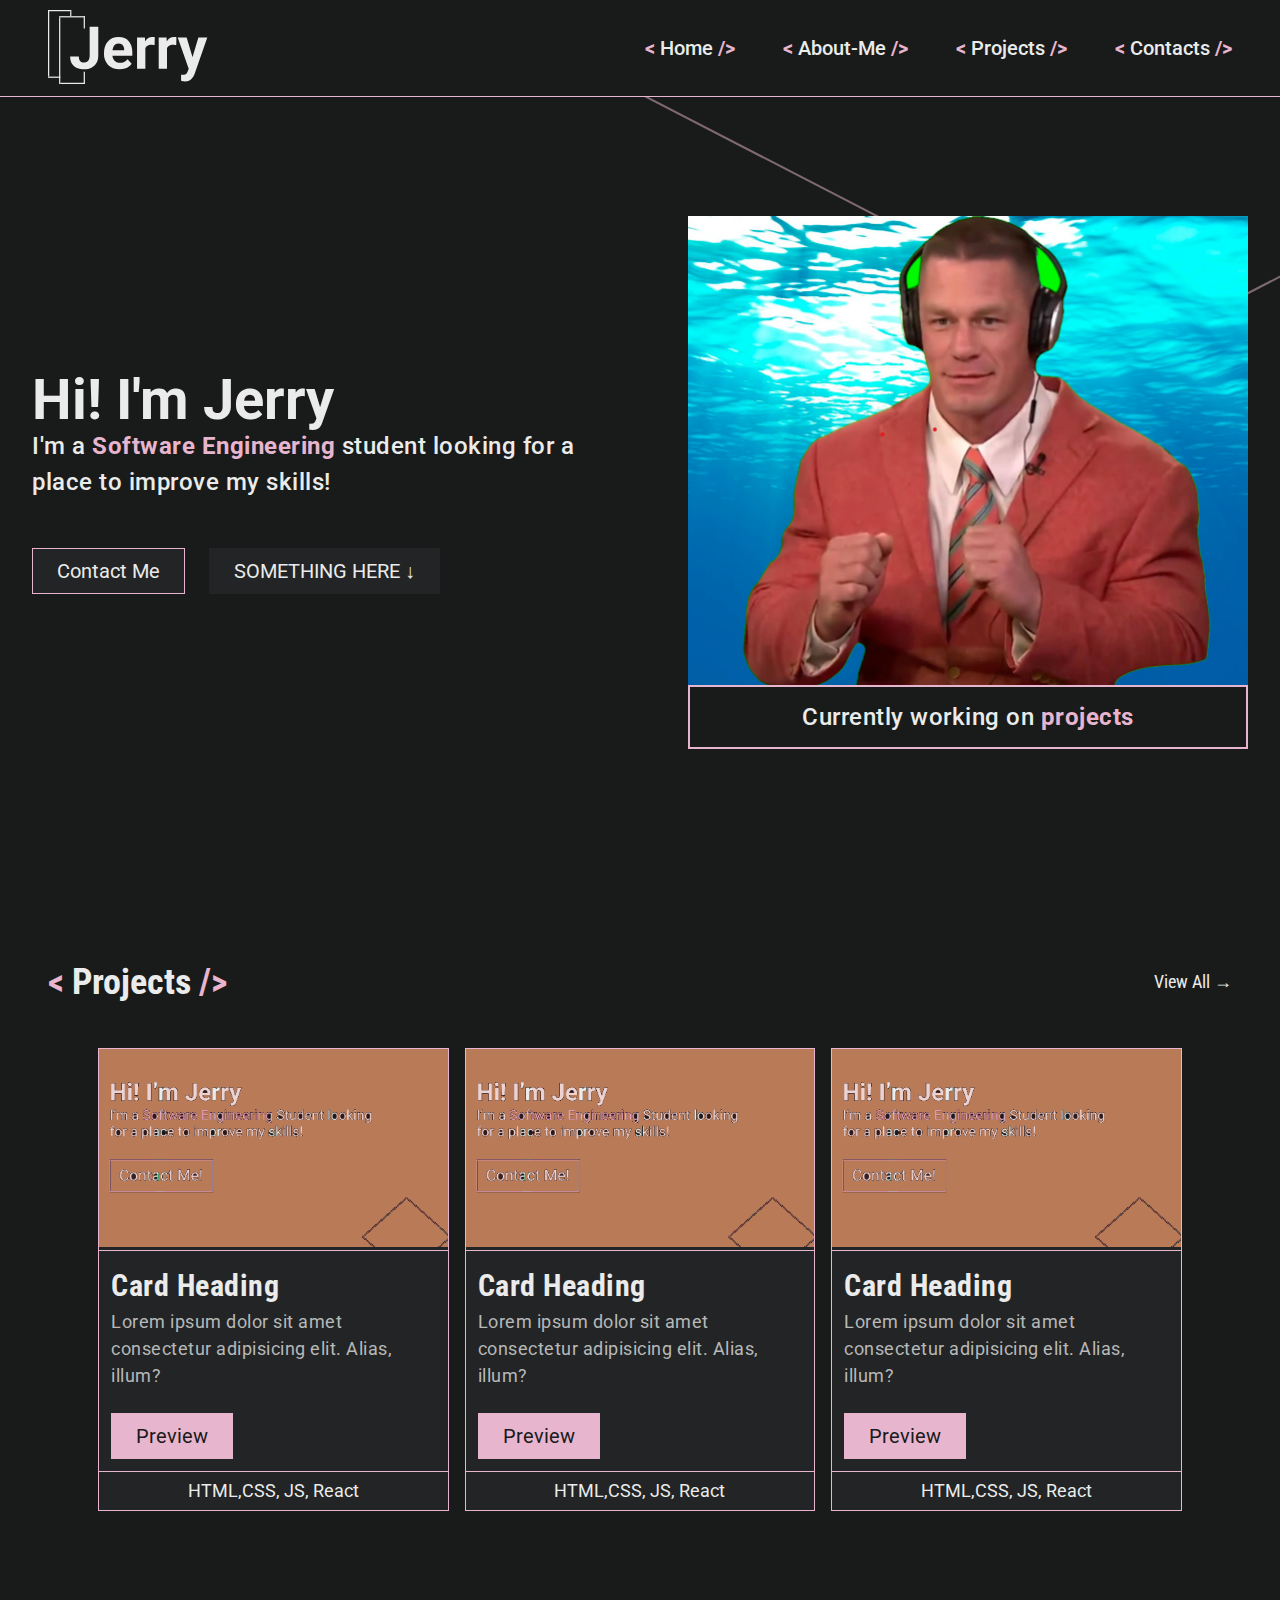
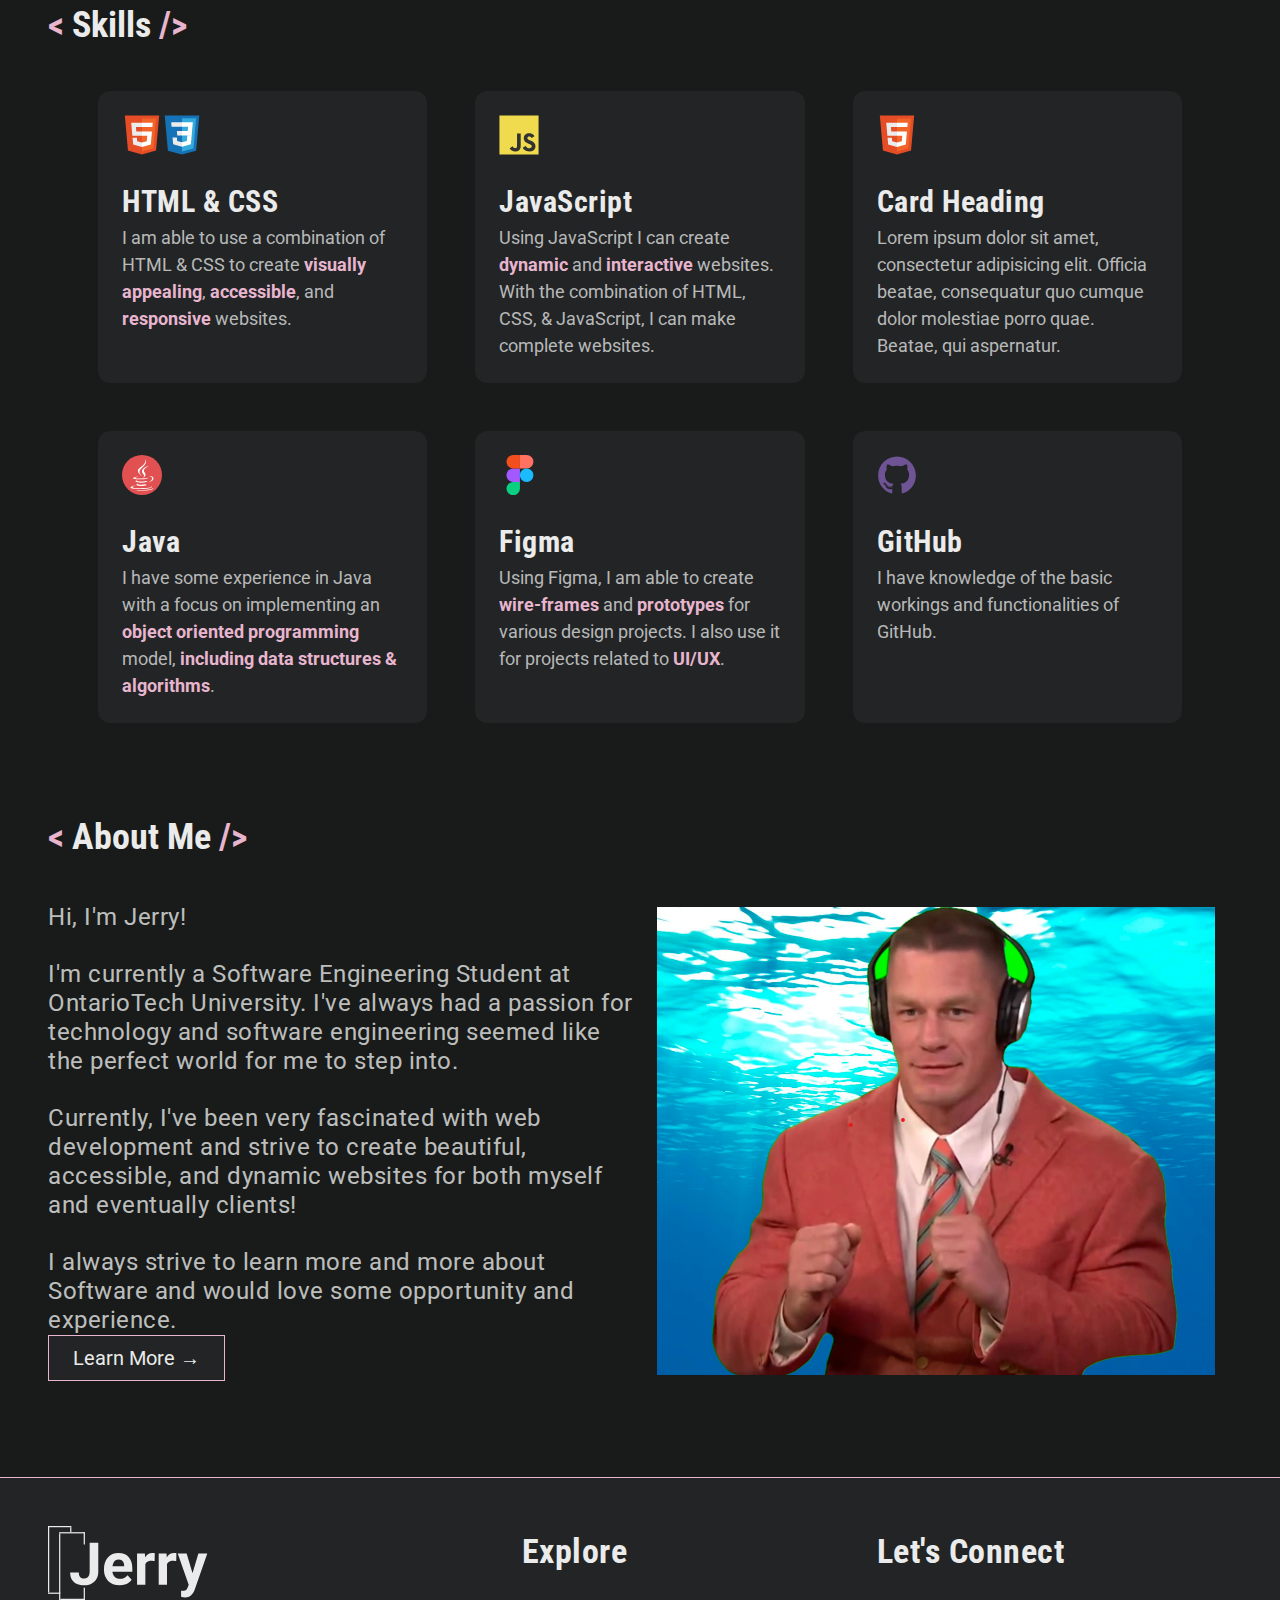
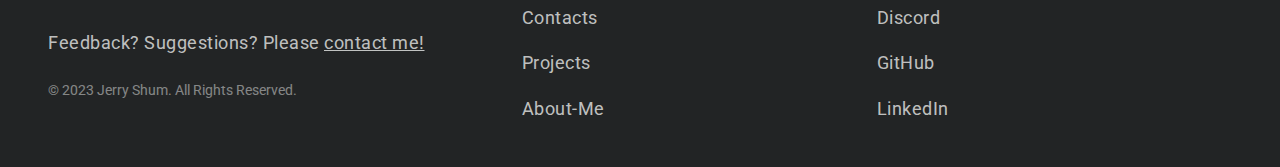
<file: html/index.html>
<!DOCTYPE html>
<html lang="en">
  <head>
    <meta charset="UTF-8" />
    <meta name="viewport" content="width=device-width, initial-scale=1.0" />
    <title>Jerry Shum</title>

    <!-- Fonts -->
    <link rel="preconnect" href="https://fonts.googleapis.com" />
    <link rel="preconnect" href="https://fonts.gstatic.com" crossorigin />
    <link
      href="https://fonts.googleapis.com/css2?family=Roboto+Condensed:wght@400;700&family=Roboto:wght@400;500;700&display=swap"
      rel="stylesheet"
    />

    <!-- CSS -->
    <link rel="stylesheet" href="../css/general.css" />
    <link rel="stylesheet" href="../css/styles.css" />
  </head>

  <!-- ------------------------------------------------------------------------------------------------------------------- -->

  <body>
    <header class="header">
      <!--! Logo -->
      <a href="#">
        <img src="../img/Logo.svg" alt="Jerry Logo" class="logo" />
      </a>

      <!--! Navigation Bar-->
      <nav class="nav-bar">
        <ul class="nav-list">
          <li>
            <a href="index.html" class="nav-items">
              <span class="accent-bold"> &lt; </span>
              Home
              <span class="accent-bold">/&gt;</span>
            </a>
          </li>
          <li>
            <a href="#" class="nav-items">
              <span class="accent-bold"> &lt; </span>
              About-Me
              <span class="accent-bold">/&gt;</span>
            </a>
          </li>
          <li>
            <a href="#" class="nav-items">
              <span class="accent-bold"> &lt; </span>
              Projects
              <span class="accent-bold">/&gt;</span>
            </a>
          </li>
          <li>
            <a href="../html/contacts.html" class="nav-items">
              <span class="accent-bold"> &lt; </span>
              Contacts
              <span class="accent-bold">/&gt;</span>
            </a>
          </li>
        </ul>
      </nav>
    </header>

    <!--! Hero Section -->
    <section class="section-hero">
      <div class="hero">
        <div class="hero-left flex-vertical">
          <div class="hero-text">
            <div class="hero-header">Hi! I'm Jerry</div>
            <div class="hero-description">
              I'm a
              <span class="accent-bold">Software Engineering </span> student
              looking for a place to improve my skills!
            </div>
          </div>
          <div class="hero-btn-container">
            <a href="#" class="btn btn--primary">Contact Me</a>
            <a href="#" class="btn btn--secondary">SOMETHING HERE &darr;</a>
          </div>
        </div>

        <div class="hero-right flex-vertical">
          <img
            src="../img/imgplaceholder - Copy.png"
            alt="Placeholder Image"
            class="hero-img"
          />
          <div class="current-work-container">
            <div class="current-work-text">
              Currently working on <span class="accent-bold"> projects </span>
            </div>
          </div>
        </div>
      </div>
    </section>

    <!--! Projects Section -->
    <section class="section-projects">
      <div class="container">
        <div class="flex-space-between">
          <h2 class="heading-secondary">
            <span class="accent-bold">&lt;</span>
            Projects
            <span class="accent-bold">/&gt;</span>
          </h2>

          <a href="#" class="proj-view">View All &rightarrow;</a>
        </div>

        <div class="cards grid grid--3-col">
          <div class="card">
            <div class="card-img-container">
              <img
                src="../img/project-img.png"
                alt="Card Image"
                class="card-img"
              />
            </div>

            <div class="card-text">
              <div class="card-heading">Card Heading</div>
              <div class="card-description">
                Lorem ipsum dolor sit amet consectetur adipisicing elit. Alias,
                illum?
              </div>
              <a href="#" class="btn btn-card">Preview</a>
            </div>

            <div class="card-footer">HTML,CSS, JS, React</div>
          </div>

          <div class="card">
            <div class="card-img-container">
              <img
                src="../img/project-img.png"
                alt="Card Image"
                class="card-img"
              />
            </div>

            <div class="card-text">
              <div class="card-heading">Card Heading</div>
              <div class="card-description">
                Lorem ipsum dolor sit amet consectetur adipisicing elit. Alias,
                illum?
              </div>
              <a href="#" class="btn btn-card">Preview</a>
            </div>

            <div class="card-footer">HTML,CSS, JS, React</div>
          </div>

          <div class="card">
            <div class="card-img-container">
              <img
                src="../img/project-img.png"
                alt="Card Image"
                class="card-img"
              />
            </div>

            <div class="card-text">
              <div class="card-heading">Card Heading</div>
              <div class="card-description">
                Lorem ipsum dolor sit amet consectetur adipisicing elit. Alias,
                illum?
              </div>
              <a href="#" class="btn btn-card">Preview</a>
            </div>

            <div class="card-footer">HTML,CSS, JS, React</div>
          </div>
        </div>
      </div>
    </section>

    <!--! Skills Section -->
    <section class="section-skills">
      <div class="container">
        <h2 class="heading-secondary">
          <span class="accent-bold">&lt;</span>
          Skills
          <span class="accent-bold">/&gt;</span>
        </h2>

        <div class="skill-cards grid grid--3-col grid--2-row">
          <div class="skill-card">
            <div class="skill-card-icon-container">
              <img
                src="../img/skill-icons/html5-original.svg"
                alt="Html Icon"
                class="skill-card-icon"
              />
              <img
                src="../img/skill-icons/css3-original.svg"
                alt="Css Icon"
                class="skill-card-icon"
              />
            </div>
            <div class="skill-card-text">
              <div class="skill-card-heading">HTML & CSS</div>
              <div class="skill-card-description">
                I am able to use a combination of HTML & CSS to create
                <span class="accent-bold">visually appealing</span>,
                <span class="accent-bold">accessible</span>, and
                <span class="accent-bold">responsive</span> websites.
              </div>
            </div>
          </div>
          <div class="skill-card">
            <div class="skill-card-icon-container">
              <img
                src="../img/skill-icons/javascript-original.svg"
                alt="Html Icon"
                class="skill-card-icon"
              />
            </div>
            <div class="skill-card-text">
              <div class="skill-card-heading">JavaScript</div>
              <div class="skill-card-description">
                Using JavaScript I can create
                <span class="accent-bold">dynamic</span>
                and
                <span class="accent-bold">interactive</span>
                websites. With the combination of HTML, CSS, & JavaScript, I can
                make complete websites.
              </div>
            </div>
          </div>
          <div class="skill-card">
            <div class="skill-card-icon-container">
              <img
                src="../img/skill-icons/html5-original.svg"
                alt="Html Icon"
                class="skill-card-icon"
              />
            </div>
            <div class="skill-card-text">
              <div class="skill-card-heading">Card Heading</div>
              <div class="skill-card-description">
                Lorem ipsum dolor sit amet, consectetur adipisicing elit.
                Officia beatae, consequatur quo cumque dolor molestiae porro
                quae. Beatae, qui aspernatur.
              </div>
            </div>
          </div>
          <div class="skill-card">
            <div class="skill-card-icon-container">
              <img
                src="../img/skill-icons/Java-icon.svg"
                alt="Html Icon"
                class="skill-card-icon"
              />
            </div>
            <div class="skill-card-text">
              <div class="skill-card-heading">Java</div>
              <div class="skill-card-description">
                I have some experience in Java with a focus on implementing an
                <span class="accent-bold">object oriented programming</span>
                model,
                <span class="accent-bold"
                  >including data structures & algorithms</span
                >.
              </div>
            </div>
          </div>
          <div class="skill-card">
            <div class="skill-card-icon-container">
              <img
                src="../img/skill-icons/figma-original.svg"
                alt="Html Icon"
                class="skill-card-icon"
              />
            </div>
            <div class="skill-card-text">
              <div class="skill-card-heading">Figma</div>
              <div class="skill-card-description">
                Using Figma, I am able to create
                <span class="accent-bold">wire-frames</span> and
                <span class="accent-bold">prototypes</span> for various design
                projects. I also use it for projects related to
                <span class="accent-bold">UI/UX</span>.
              </div>
            </div>
          </div>
          <div class="skill-card">
            <div class="skill-card-icon-container">
              <img
                src="../img/skill-icons/github-original 1.svg"
                alt="Html Icon"
                class="skill-card-icon"
              />
            </div>
            <div class="skill-card-text">
              <div class="skill-card-heading">GitHub</div>
              <div class="skill-card-description">
                I have knowledge of the basic workings and functionalities of
                GitHub.
              </div>
            </div>
          </div>
        </div>
      </div>
    </section>

    <!--! About Me Section -->
    <section class="section-about">
      <div class="container">
        <h2 class="heading-secondary">
          <span class="accent-bold">&lt;</span>
          About Me
          <span class="accent-bold">/&gt;</span>
        </h2>

        <div class="about-container grid grid--2-col">
          <div class="about-left">
            <div class="about-description">
              Hi, I'm Jerry!
              <br />
              <br />
              I'm currently a Software Engineering Student at OntarioTech
              University. I've always had a passion for technology and software
              engineering seemed like the perfect world for me to step into.
              <br />
              <br />
              Currently, I've been very fascinated with web development and
              strive to create beautiful, accessible, and dynamic websites for
              both myself and eventually clients! <br /><br />

              I always strive to learn more and more about Software and would
              love some opportunity and experience.
            </div>
            <a href="#" class="btn btn--primary">Learn More &rightarrow;</a>
          </div>

          <div class="about-right">
            <div class="about-img-container">
              <img
                src="../img/imgplaceholder - Copy.png"
                alt="About Image"
                class="about-img"
              />
            </div>
          </div>
        </div>
      </div>
    </section>

    <!--! Footer -->
    <footer class="footer">
      <div class="container">
        <div class="grid grid--footer">
          <div class="footer-feedback footer-flex flex-vertical">
            <div class="footer-img">
              <a href="#">
                <img src="../img/Logo.svg" alt="Jerry Logo" class="logo" />
              </a>
            </div>
            <div class="footer-text">
              Feedback? Suggestions? Please
              <a href="#" class="underline footer-link">contact me!</a>
            </div>
            <div class="copyright">
              &copy; 2023 Jerry Shum. All Rights Reserved.
            </div>
          </div>
          <div class="footer-explore footer-flex flex-vertical">
            <div class="footer-heading">Explore</div>
            <ul class="footer-links">
              <li class="footer-text">
                <a href="contacts.html" class="footer-link">Contacts</a>
              </li>
              <li class="footer-text">
                <a href="#" class="footer-link">Projects</a>
              </li>
              <li class="footer-text">
                <a href="#" class="footer-link">About-Me</a>
              </li>
            </ul>
          </div>

          <div class="footer-explore footer-flex flex-vertical">
            <div class="footer-heading">Let's Connect</div>
            <ul class="footer-links">
              <li class="footer-text">
                <a href="#" class="footer-link">Discord</a>
              </li>
              <li class="footer-text">
                <a href="#" class="footer-link">GitHub</a>
              </li>
              <li class="footer-text">
                <a href="#" class="footer-link">LinkedIn</a>
              </li>
            </ul>
          </div>
        </div>
      </div>
    </footer>
  </body>
</html>
</file>
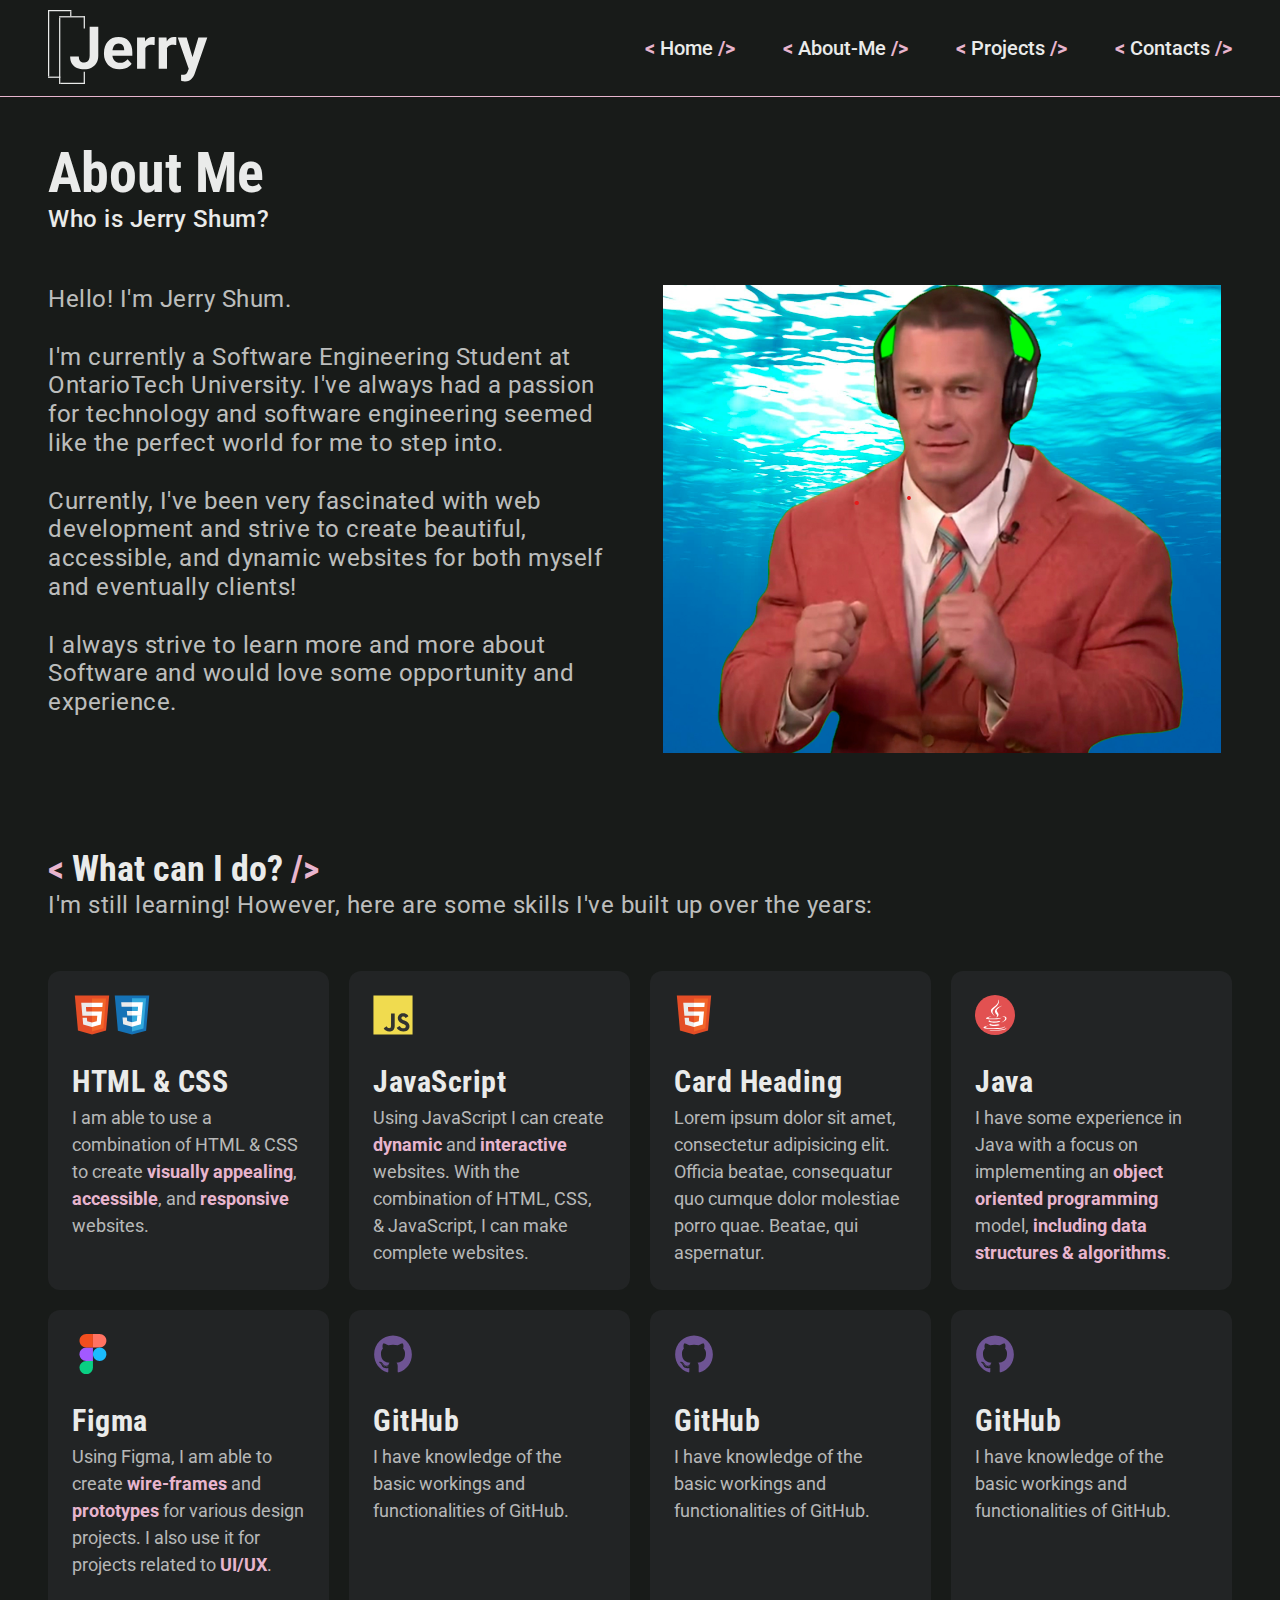
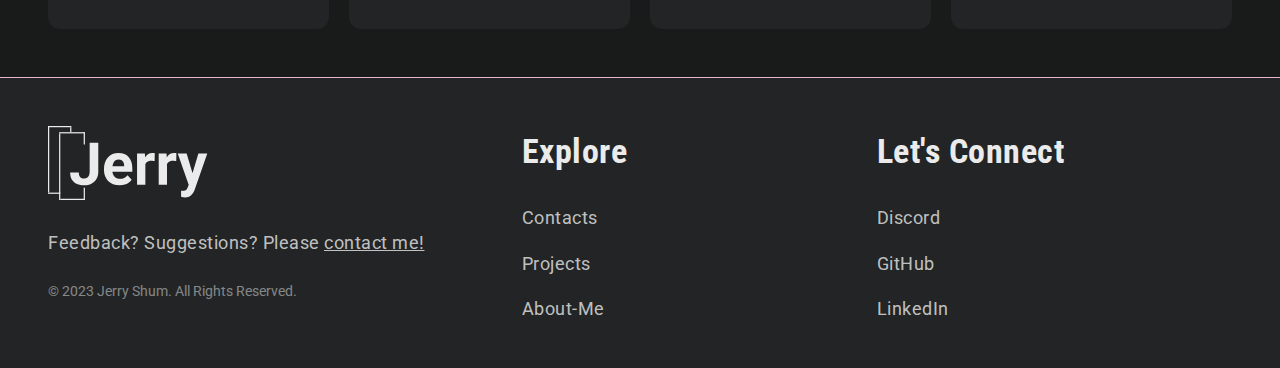
<file: html/about.html>
<!DOCTYPE html>
<html lang="en">
  <head>
    <meta charset="UTF-8" />
    <meta name="viewport" content="width=device-width, initial-scale=1.0" />
    <title>About-me</title>

    <!-- Fonts -->
    <link rel="preconnect" href="https://fonts.googleapis.com" />
    <link rel="preconnect" href="https://fonts.gstatic.com" crossorigin />
    <link
      href="https://fonts.googleapis.com/css2?family=Roboto+Condensed:wght@400;700&family=Roboto:wght@400;500;700&display=swap"
      rel="stylesheet"
    />

    <!-- CSS -->
    <link rel="stylesheet" href="../css/general.css" />
    <link rel="stylesheet" href="../css/styles.css" />
    <link rel="stylesheet" href="../css/about.css" />
  </head>
  <body>
    <!--! Header  -->
    <header class="header">
      <!--! Logo -->
      <a href="index.html">
        <img src="../img/Logo.svg" alt="Jerry Logo" class="logo" />
      </a>

      <!--! Navigation Bar-->
      <nav class="nav-bar">
        <ul class="nav-list">
          <li>
            <a href="index.html" class="nav-items">
              <span class="accent-bold"> &lt; </span>
              Home
              <span class="accent-bold">/&gt;</span>
            </a>
          </li>
          <li>
            <a href="about.html" class="nav-items">
              <span class="accent-bold"> &lt; </span>
              About-Me
              <span class="accent-bold">/&gt;</span>
            </a>
          </li>
          <li>
            <a href="projects.html" class="nav-items">
              <span class="accent-bold"> &lt; </span>
              Projects
              <span class="accent-bold">/&gt;</span>
            </a>
          </li>
          <li>
            <a href="../html/contacts.html" class="nav-items">
              <span class="accent-bold"> &lt; </span>
              Contacts
              <span class="accent-bold">/&gt;</span>
            </a>
          </li>
        </ul>
      </nav>
    </header>

    <!--! About Me -->
    <section class="section-about-jerry">
      <div class="container">
        <div class="about-heading">
          <h1 class="heading-tertiary">About Me</h1>
          <p class="subheading">Who is Jerry Shum?</p>
        </div>
        <div class="about-container grid grid--2-col about-page-container">
          <div class="about-left">
            <div class="about-description">
              Hello! I'm Jerry Shum.
              <br />
              <br />
              I'm currently a Software Engineering Student at OntarioTech
              University. I've always had a passion for technology and software
              engineering seemed like the perfect world for me to step into.
              <br />
              <br />
              Currently, I've been very fascinated with web development and
              strive to create beautiful, accessible, and dynamic websites for
              both myself and eventually clients! <br /><br />

              I always strive to learn more and more about Software and would
              love some opportunity and experience.
            </div>
          </div>

          <div class="about-right">
            <div class="about-img-container">
              <img
                src="../img/imgplaceholder - Copy.png"
                alt="About Image"
                class="about-img"
              />
            </div>
          </div>
        </div>
      </div>
    </section>

    <!--! What I Do -->
    <section class="section-what-do">
      <div class="container">
        <div>
          <h2 class="heading-secondary">
            <span class="accent-bold">&lt;</span>
            What can I do?
            <span class="accent-bold">/&gt;</span>
          </h2>

          <div class="subheading text-readable">
            I'm still learning! However, here are some skills I've built up over
            the years:
          </div>
        </div>

        <div class="skill-cards skill-cards-about grid grid--4-col grid--2-row">
          <div class="skill-card skill-card-about">
            <div class="skill-card-icon-container">
              <img
                src="../img/skill-icons/html5-original.svg"
                alt="Html Icon"
                class="skill-card-icon"
              />
              <img
                src="../img/skill-icons/css3-original.svg"
                alt="Css Icon"
                class="skill-card-icon"
              />
            </div>
            <div class="skill-card-text">
              <div class="skill-card-heading">HTML & CSS</div>
              <div class="skill-card-description">
                I am able to use a combination of HTML & CSS to create
                <span class="accent-bold">visually appealing</span>,
                <span class="accent-bold">accessible</span>, and
                <span class="accent-bold">responsive</span> websites.
              </div>
            </div>
          </div>
          <div class="skill-card">
            <div class="skill-card-icon-container">
              <img
                src="../img/skill-icons/javascript-original.svg"
                alt="Html Icon"
                class="skill-card-icon"
              />
            </div>
            <div class="skill-card-text">
              <div class="skill-card-heading">JavaScript</div>
              <div class="skill-card-description">
                Using JavaScript I can create
                <span class="accent-bold">dynamic</span>
                and
                <span class="accent-bold">interactive</span>
                websites. With the combination of HTML, CSS, & JavaScript, I can
                make complete websites.
              </div>
            </div>
          </div>
          <div class="skill-card">
            <div class="skill-card-icon-container">
              <img
                src="../img/skill-icons/html5-original.svg"
                alt="Html Icon"
                class="skill-card-icon"
              />
            </div>
            <div class="skill-card-text">
              <div class="skill-card-heading">Card Heading</div>
              <div class="skill-card-description">
                Lorem ipsum dolor sit amet, consectetur adipisicing elit.
                Officia beatae, consequatur quo cumque dolor molestiae porro
                quae. Beatae, qui aspernatur.
              </div>
            </div>
          </div>
          <div class="skill-card">
            <div class="skill-card-icon-container">
              <img
                src="../img/skill-icons/Java-icon.svg"
                alt="Html Icon"
                class="skill-card-icon"
              />
            </div>
            <div class="skill-card-text">
              <div class="skill-card-heading">Java</div>
              <div class="skill-card-description">
                I have some experience in Java with a focus on implementing an
                <span class="accent-bold">object oriented programming</span>
                model,
                <span class="accent-bold"
                  >including data structures & algorithms</span
                >.
              </div>
            </div>
          </div>
          <div class="skill-card">
            <div class="skill-card-icon-container">
              <img
                src="../img/skill-icons/figma-original.svg"
                alt="Html Icon"
                class="skill-card-icon"
              />
            </div>
            <div class="skill-card-text">
              <div class="skill-card-heading">Figma</div>
              <div class="skill-card-description">
                Using Figma, I am able to create
                <span class="accent-bold">wire-frames</span> and
                <span class="accent-bold">prototypes</span> for various design
                projects. I also use it for projects related to
                <span class="accent-bold">UI/UX</span>.
              </div>
            </div>
          </div>
          <div class="skill-card">
            <div class="skill-card-icon-container">
              <img
                src="../img/skill-icons/github-original 1.svg"
                alt="Html Icon"
                class="skill-card-icon"
              />
            </div>
            <div class="skill-card-text">
              <div class="skill-card-heading">GitHub</div>
              <div class="skill-card-description">
                I have knowledge of the basic workings and functionalities of
                GitHub.
              </div>
            </div>
          </div>
          <div class="skill-card">
            <div class="skill-card-icon-container">
              <img
                src="../img/skill-icons/github-original 1.svg"
                alt="Html Icon"
                class="skill-card-icon"
              />
            </div>
            <div class="skill-card-text">
              <div class="skill-card-heading">GitHub</div>
              <div class="skill-card-description">
                I have knowledge of the basic workings and functionalities of
                GitHub.
              </div>
            </div>
          </div>
          <div class="skill-card">
            <div class="skill-card-icon-container">
              <img
                src="../img/skill-icons/github-original 1.svg"
                alt="Html Icon"
                class="skill-card-icon"
              />
            </div>
            <div class="skill-card-text">
              <div class="skill-card-heading">GitHub</div>
              <div class="skill-card-description">
                I have knowledge of the basic workings and functionalities of
                GitHub.
              </div>
            </div>
          </div>
        </div>
      </div>
    </section>

    <!--! Footer -->
    <footer class="footer">
      <div class="container">
        <div class="grid grid--footer">
          <div class="footer-feedback footer-flex flex-vertical">
            <div class="footer-img">
              <a href="index.html">
                <img src="../img/Logo.svg" alt="Jerry Logo" class="logo" />
              </a>
            </div>
            <div class="footer-text">
              Feedback? Suggestions? Please
              <a href="#" class="underline footer-link">contact me!</a>
            </div>
            <div class="copyright">
              &copy; 2023 Jerry Shum. All Rights Reserved.
            </div>
          </div>
          <div class="footer-explore footer-flex flex-vertical">
            <div class="footer-heading">Explore</div>
            <ul class="footer-links">
              <li class="footer-text">
                <a href="contacts.html" class="footer-link">Contacts</a>
              </li>
              <li class="footer-text">
                <a href="projects.html" class="footer-link">Projects</a>
              </li>
              <li class="footer-text">
                <a href="about.html" class="footer-link">About-Me</a>
              </li>
            </ul>
          </div>

          <div class="footer-explore footer-flex flex-vertical">
            <div class="footer-heading">Let's Connect</div>
            <ul class="footer-links">
              <li class="footer-text">
                <a href="#" class="footer-link">Discord</a>
              </li>
              <li class="footer-text">
                <a href="#" class="footer-link">GitHub</a>
              </li>
              <li class="footer-text">
                <a href="#" class="footer-link">LinkedIn</a>
              </li>
            </ul>
          </div>
        </div>
      </div>
    </footer>
  </body>
</html>
</file>
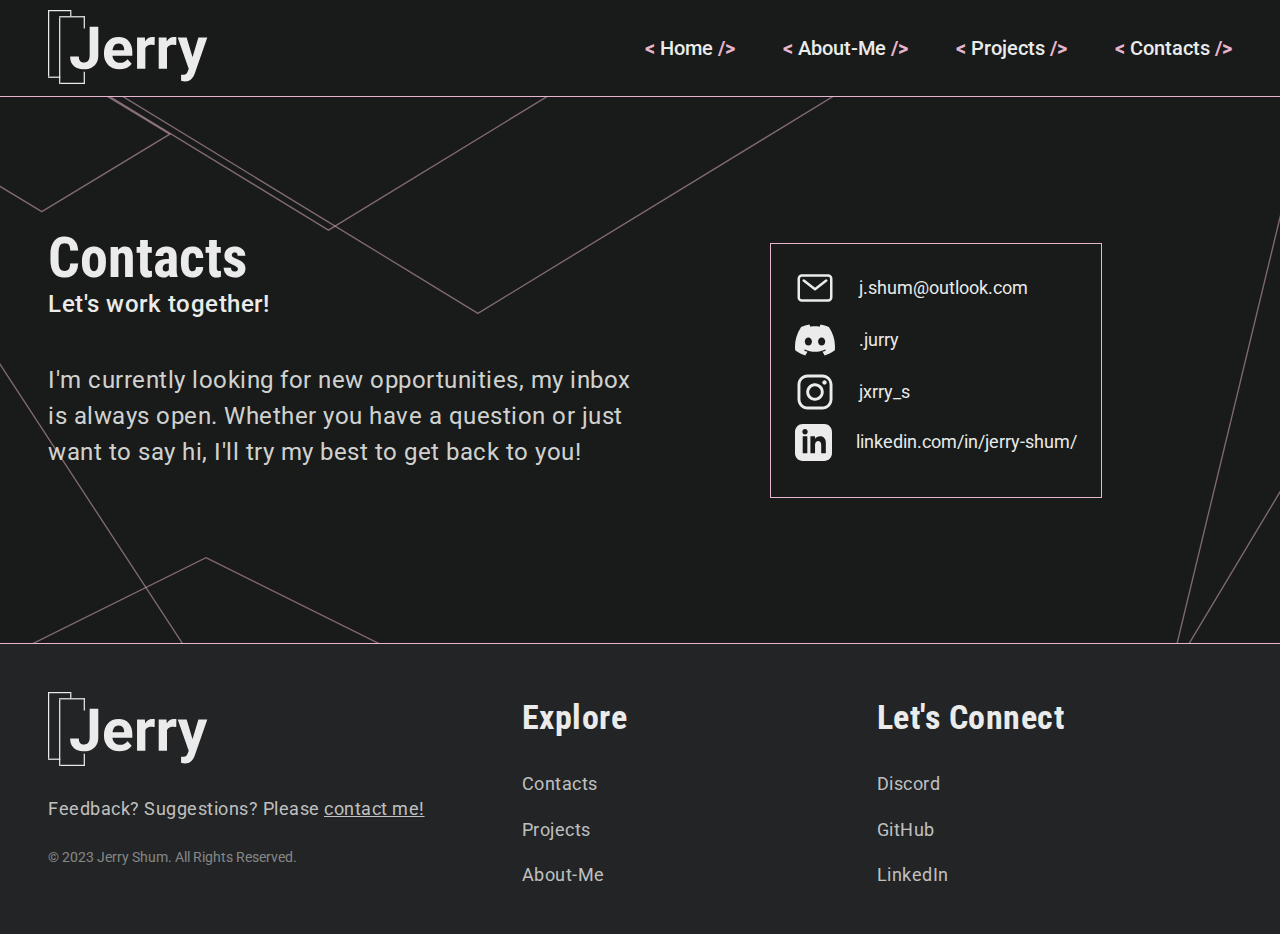
<file: html/contacts.html>
<!DOCTYPE html>
<html lang="en">
  <head>
    <meta charset="UTF-8" />
    <meta name="viewport" content="width=device-width, initial-scale=1.0" />
    <title>Contacts</title>

    <!-- Fonts -->
    <link rel="preconnect" href="https://fonts.googleapis.com" />
    <link rel="preconnect" href="https://fonts.gstatic.com" crossorigin />
    <link
      href="https://fonts.googleapis.com/css2?family=Roboto+Condensed:wght@400;700&family=Roboto:wght@400;500;700&display=swap"
      rel="stylesheet"
    />

    <!-- CSS -->
    <link rel="stylesheet" href="../css/general.css" />
    <link rel="stylesheet" href="../css/styles.css" />
    <link rel="stylesheet" href="../css/contacts.css" />
  </head>

  <body>
    <header class="header">
      <!--! Logo -->
      <a href="index.html">
        <img src="../img/Logo.svg" alt="Jerry Logo" class="logo" />
      </a>

      <!--! Navigation Bar-->
      <nav class="nav-bar">
        <ul class="nav-list">
          <li>
            <a href="index.html" class="nav-items">
              <span class="accent-bold"> &lt; </span>
              Home
              <span class="accent-bold">/&gt;</span>
            </a>
          </li>
          <li>
            <a href="about.html" class="nav-items">
              <span class="accent-bold"> &lt; </span>
              About-Me
              <span class="accent-bold">/&gt;</span>
            </a>
          </li>
          <li>
            <a href="projects.html" class="nav-items">
              <span class="accent-bold"> &lt; </span>
              Projects
              <span class="accent-bold">/&gt;</span>
            </a>
          </li>
          <li>
            <a href="../html/contacts.html" class="nav-items">
              <span class="accent-bold"> &lt; </span>
              Contacts
              <span class="accent-bold">/&gt;</span>
            </a>
          </li>
        </ul>
      </nav>
    </header>

    <!--! Contacts Section  -->
    <section class="section-contacts">
      <div class="container">
        <div class="contact-grid grid grid--2-col">
          <div class="contact-text">
            <div class="heading-tertiary">Contacts</div>
            <div class="subheading">Let's work together!</div>
            <div class="description">
              I'm currently looking for new opportunities, my inbox is always
              open. Whether you have a question or just want to say hi, I'll try
              my best to get back to you!
            </div>
        </div>

        <div class="contact-info">
          <ul class="contact-list">
            <li class="contact-list-item">
              <img src="../img/contact-icons/mail-outline 1.svg" alt="mail-outline-icon" class="contact-icon">
              <a href="mailto:j.shum@outlook.com" class="list-link">j.shum@outlook.com</a>
            </li>

            <li class="contact-list-item">
              <img src="../img/contact-icons/discord-icon-svgrepo-com.svg" alt="discord-icon" class="contact-icon">
              <a href="#" class="list-link">.jurry</a>
            </li>

            <li class="contact-list-item"> 
              <img src="../img/contact-icons/logo-instagram 1.svg" alt="instagram-logo" class="contact-icon">
              <a href="https://www.instagram.com/jxrry_s/" class="list-link">jxrry_s</a>
            </li>

            <li class="contact-list-item">
              <img src="../img/contact-icons/iconmonstr-linkedin-3 1.svg" alt="LinkedIn-icon" class="contact-icon linkedin-icon" >
              <a href ="https://www.linkedin.com/in/jerry-shum/" class="list-link">linkedin.com/in/jerry-shum/</a>

            </li>
          </ul>
        </div>

      </div>
    </section>

    <!--! Footer -->
    <footer class="footer">
      <div class="container">
        <div class="grid grid--footer">
          <div class="footer-feedback footer-flex flex-vertical">
            <div class="footer-img">
              <a href="index.html">
                <img src="../img/Logo.svg" alt="Jerry Logo" class="logo" />
              </a>
            </div>
            <div class="footer-text">
              Feedback? Suggestions? Please
              <a href="contacts.html" class="underline footer-link">contact me!</a>
            </div>
            <div class="copyright">
              &copy; 2023 Jerry Shum. All Rights Reserved.
            </div>
          </div>
          <div class="footer-explore footer-flex flex-vertical">
            <div class="footer-heading">Explore</div>
            <ul class="footer-links">
              <li class="footer-text">
                <a href="contacts.html" class="footer-link">Contacts</a>
              </li>
              <li class="footer-text">
                <a href="projects.html" class="footer-link">Projects</a>
              </li>
              <li class="footer-text">
                <a href="about.html" class="footer-link">About-Me</a>
              </li>
            </ul>
          </div>

          <div class="footer-explore footer-flex flex-vertical">
            <div class="footer-heading">Let's Connect</div>
            <ul class="footer-links">
              <li class="footer-text">
                <a href="#" class="footer-link">Discord</a>
              </li>
              <li class="footer-text">
                <a href="#" class="footer-link">GitHub</a>
              </li>
              <li class="footer-text">
                <a href="#" class="footer-link">LinkedIn</a>
              </li>
            </ul>
          </div>
        </div>
      </div>
    </footer>
  </body>
</html>
</file>
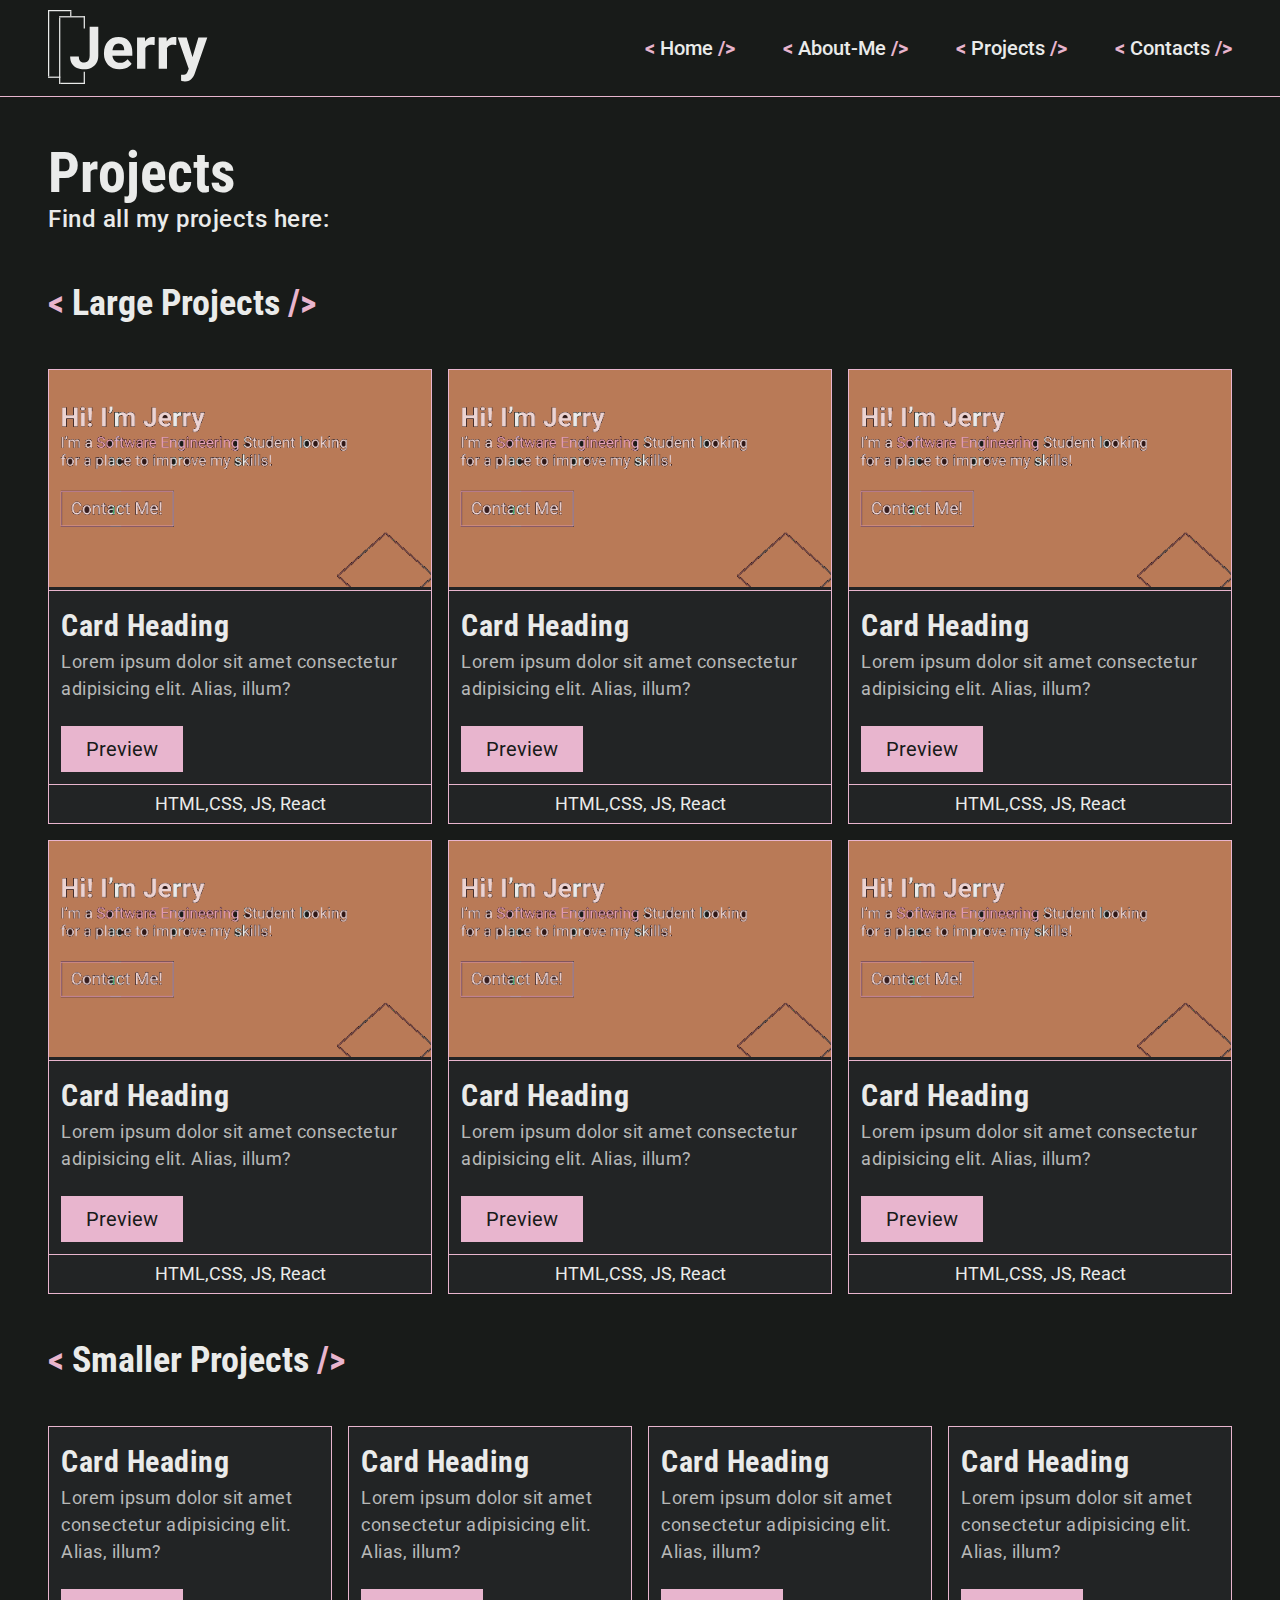
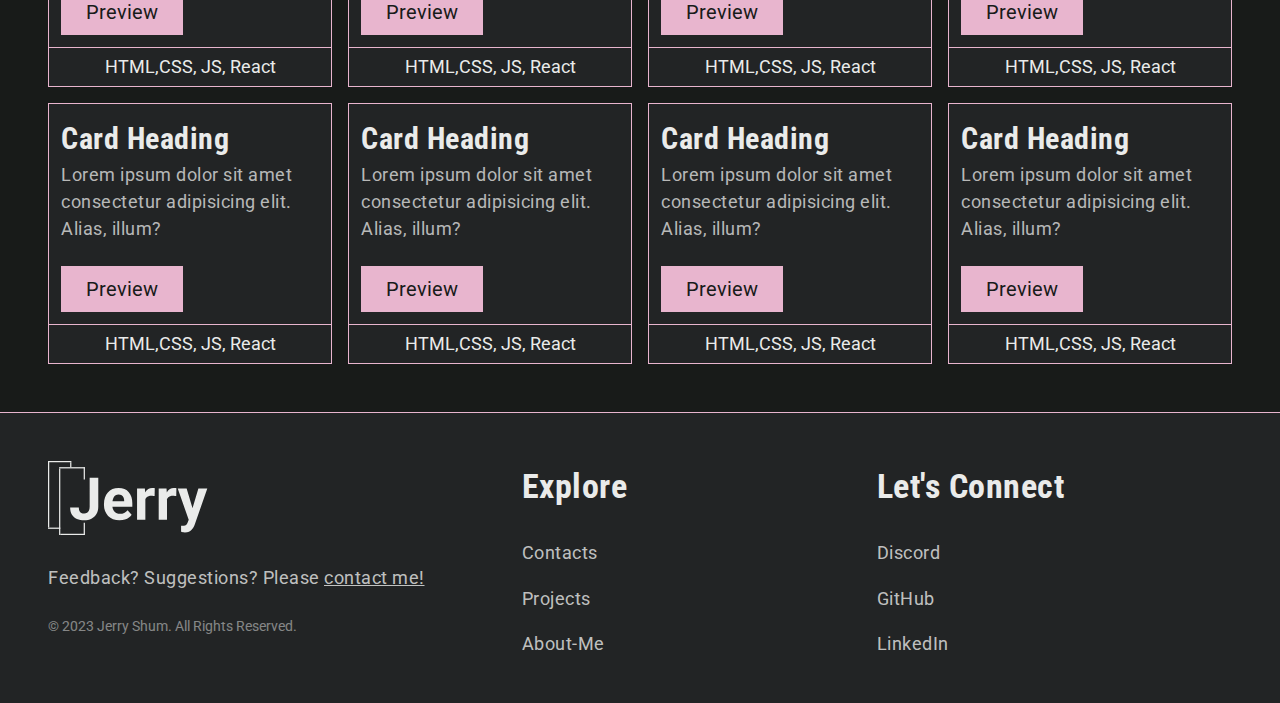
<file: html/projects.html>
<!DOCTYPE html>
<html lang="en">
  <head>
    <meta charset="UTF-8" />
    <meta name="viewport" content="width=device-width, initial-scale=1.0" />
    <title>Projects</title>

    <!-- Fonts -->
    <link rel="preconnect" href="https://fonts.googleapis.com" />
    <link rel="preconnect" href="https://fonts.gstatic.com" crossorigin />
    <link
      href="https://fonts.googleapis.com/css2?family=Roboto+Condensed:wght@400;700&family=Roboto:wght@400;500;700&display=swap"
      rel="stylesheet"
    />

    <!-- CSS -->
    <link rel="stylesheet" href="../css/general.css" />
    <link rel="stylesheet" href="../css/styles.css" />
    <link rel="stylesheet" href="../css/projects.css" />
  </head>
  <body>
    <!--! Header  -->
    <header class="header">
      <!--! Logo -->
      <a href="index.html">
        <img src="../img/Logo.svg" alt="Jerry Logo" class="logo" />
      </a>

      <!--! Navigation Bar-->
      <nav class="nav-bar">
        <ul class="nav-list">
          <li>
            <a href="index.html" class="nav-items">
              <span class="accent-bold"> &lt; </span>
              Home
              <span class="accent-bold">/&gt;</span>
            </a>
          </li>
          <li>
            <a href="about.html" class="nav-items">
              <span class="accent-bold"> &lt; </span>
              About-Me
              <span class="accent-bold">/&gt;</span>
            </a>
          </li>
          <li>
            <a href="projects.html" class="nav-items">
              <span class="accent-bold"> &lt; </span>
              Projects
              <span class="accent-bold">/&gt;</span>
            </a>
          </li>
          <li>
            <a href="../html/contacts.html" class="nav-items">
              <span class="accent-bold"> &lt; </span>
              Contacts
              <span class="accent-bold">/&gt;</span>
            </a>
          </li>
        </ul>
      </nav>
    </header>

    <!--! Page Heading  -->
    <div class="section-box">
      <div class="container">
        <div class="proj-heading">
          <h1 class="heading-tertiary">Projects</h1>
          <p class="subheading">Find all my projects here:</p>
        </div>
      </div>
    </div>

    <!--! Large Projects -->
    <section class="section-large-projects">
      <div class="container">
        <div class="large-proj-heading">
          <h2 class="heading-secondary">
            <span class="accent-bold">&lt;</span>
            Large Projects
            <span class="accent-bold">/&gt;</span>
          </h2>
        </div>

        <div class="cards large-proj-cards grid grid--3-col grid--2-row">
          <div class="card">
            <div class="card-img-container">
              <img
                src="../img/project-img.png"
                alt="Card Image"
                class="card-img"
              />
            </div>

            <div class="card-text">
              <div class="card-heading">Card Heading</div>
              <div class="card-description">
                Lorem ipsum dolor sit amet consectetur adipisicing elit. Alias,
                illum?
              </div>
              <a href="#" class="btn btn-card">Preview</a>
            </div>

            <div class="card-footer">HTML,CSS, JS, React</div>
          </div>

          <div class="card">
            <div class="card-img-container">
              <img
                src="../img/project-img.png"
                alt="Card Image"
                class="card-img"
              />
            </div>

            <div class="card-text">
              <div class="card-heading">Card Heading</div>
              <div class="card-description">
                Lorem ipsum dolor sit amet consectetur adipisicing elit. Alias,
                illum?
              </div>
              <a href="#" class="btn btn-card">Preview</a>
            </div>

            <div class="card-footer">HTML,CSS, JS, React</div>
          </div>

          <div class="card">
            <div class="card-img-container">
              <img
                src="../img/project-img.png"
                alt="Card Image"
                class="card-img"
              />
            </div>

            <div class="card-text">
              <div class="card-heading">Card Heading</div>
              <div class="card-description">
                Lorem ipsum dolor sit amet consectetur adipisicing elit. Alias,
                illum?
              </div>
              <a href="#" class="btn btn-card">Preview</a>
            </div>

            <div class="card-footer">HTML,CSS, JS, React</div>
          </div>

          <div class="card">
            <div class="card-img-container">
              <img
                src="../img/project-img.png"
                alt="Card Image"
                class="card-img"
              />
            </div>

            <div class="card-text">
              <div class="card-heading">Card Heading</div>
              <div class="card-description">
                Lorem ipsum dolor sit amet consectetur adipisicing elit. Alias,
                illum?
              </div>
              <a href="#" class="btn btn-card">Preview</a>
            </div>

            <div class="card-footer">HTML,CSS, JS, React</div>
          </div>

          <div class="card">
            <div class="card-img-container">
              <img
                src="../img/project-img.png"
                alt="Card Image"
                class="card-img"
              />
            </div>

            <div class="card-text">
              <div class="card-heading">Card Heading</div>
              <div class="card-description">
                Lorem ipsum dolor sit amet consectetur adipisicing elit. Alias,
                illum?
              </div>
              <a href="#" class="btn btn-card">Preview</a>
            </div>

            <div class="card-footer">HTML,CSS, JS, React</div>
          </div>

          <div class="card">
            <div class="card-img-container">
              <img
                src="../img/project-img.png"
                alt="Card Image"
                class="card-img"
              />
            </div>

            <div class="card-text">
              <div class="card-heading">Card Heading</div>
              <div class="card-description">
                Lorem ipsum dolor sit amet consectetur adipisicing elit. Alias,
                illum?
              </div>
              <a href="#" class="btn btn-card">Preview</a>
            </div>

            <div class="card-footer">HTML,CSS, JS, React</div>
          </div>
        </div>
      </div>
    </section>

    <!--! Smaller Projects -->

    <section class="section-box section-small-projects">
      <div class="container">
        <div class="section-box small-proj-heading">
          <h2 class="heading-secondary">
            <span class="accent-bold">&lt;</span>
            Smaller Projects
            <span class="accent-bold">/&gt;</span>
          </h2>
        </div>
        <div class="small-proj-cards grid grid--4-col grid--2-row">
          <div class="small-proj-card card">
            <div class="card-text small-card-text">
              <div class="card-heading">Card Heading</div>
              <div class="card-description">
                Lorem ipsum dolor sit amet consectetur adipisicing elit. Alias,
                illum?
              </div>
              <a href="#" class="btn btn-card">Preview</a>
            </div>

            <div class="card-footer">HTML,CSS, JS, React</div>
          </div>
          <div class="small-proj-card card">
            <div class="card-text small-card-text">
              <div class="card-heading">Card Heading</div>
              <div class="card-description">
                Lorem ipsum dolor sit amet consectetur adipisicing elit. Alias,
                illum?
              </div>
              <a href="#" class="btn btn-card">Preview</a>
            </div>

            <div class="card-footer">HTML,CSS, JS, React</div>
          </div>
          <div class="small-proj-card card">
            <div class="card-text small-card-text">
              <div class="card-heading">Card Heading</div>
              <div class="card-description">
                Lorem ipsum dolor sit amet consectetur adipisicing elit. Alias,
                illum?
              </div>
              <a href="#" class="btn btn-card">Preview</a>
            </div>

            <div class="card-footer">HTML,CSS, JS, React</div>
          </div>
          <div class="small-proj-card card">
            <div class="card-text small-card-text">
              <div class="card-heading">Card Heading</div>
              <div class="card-description">
                Lorem ipsum dolor sit amet consectetur adipisicing elit. Alias,
                illum?
              </div>
              <a href="#" class="btn btn-card">Preview</a>
            </div>

            <div class="card-footer">HTML,CSS, JS, React</div>
          </div>
          <div class="small-proj-card card">
            <div class="card-text small-card-text">
              <div class="card-heading">Card Heading</div>
              <div class="card-description">
                Lorem ipsum dolor sit amet consectetur adipisicing elit. Alias,
                illum?
              </div>
              <a href="#" class="btn btn-card">Preview</a>
            </div>

            <div class="card-footer">HTML,CSS, JS, React</div>
          </div>
          <div class="small-proj-card card">
            <div class="card-text small-card-text">
              <div class="card-heading">Card Heading</div>
              <div class="card-description">
                Lorem ipsum dolor sit amet consectetur adipisicing elit. Alias,
                illum?
              </div>
              <a href="#" class="btn btn-card">Preview</a>
            </div>

            <div class="card-footer">HTML,CSS, JS, React</div>
          </div>
          <div class="small-proj-card card">
            <div class="card-text small-card-text">
              <div class="card-heading">Card Heading</div>
              <div class="card-description">
                Lorem ipsum dolor sit amet consectetur adipisicing elit. Alias,
                illum?
              </div>
              <a href="#" class="btn btn-card">Preview</a>
            </div>

            <div class="card-footer">HTML,CSS, JS, React</div>
          </div>
          <div class="small-proj-card card">
            <div class="card-text small-card-text">
              <div class="card-heading">Card Heading</div>
              <div class="card-description">
                Lorem ipsum dolor sit amet consectetur adipisicing elit. Alias,
                illum?
              </div>
              <a href="#" class="btn btn-card">Preview</a>
            </div>

            <div class="card-footer">HTML,CSS, JS, React</div>
          </div>
        </div>
      </div>
    </section>

    <!--! Footer -->
    <footer class="footer">
      <div class="container">
        <div class="grid grid--footer">
          <div class="footer-feedback footer-flex flex-vertical">
            <div class="footer-img">
              <a href="index.html">
                <img src="../img/Logo.svg" alt="Jerry Logo" class="logo" />
              </a>
            </div>
            <div class="footer-text">
              Feedback? Suggestions? Please
              <a href="#" class="underline footer-link">contact me!</a>
            </div>
            <div class="copyright">
              &copy; 2023 Jerry Shum. All Rights Reserved.
            </div>
          </div>
          <div class="footer-explore footer-flex flex-vertical">
            <div class="footer-heading">Explore</div>
            <ul class="footer-links">
              <li class="footer-text">
                <a href="contacts.html" class="footer-link">Contacts</a>
              </li>
              <li class="footer-text">
                <a href="projects.html" class="footer-link">Projects</a>
              </li>
              <li class="footer-text">
                <a href="about.html" class="footer-link">About-Me</a>
              </li>
            </ul>
          </div>

          <div class="footer-explore footer-flex flex-vertical">
            <div class="footer-heading">Let's Connect</div>
            <ul class="footer-links">
              <li class="footer-text">
                <a href="#" class="footer-link">Discord</a>
              </li>
              <li class="footer-text">
                <a href="#" class="footer-link">GitHub</a>
              </li>
              <li class="footer-text">
                <a href="#" class="footer-link">LinkedIn</a>
              </li>
            </ul>
          </div>
        </div>
      </div>
    </footer>
  </body>
</html>
</file>
<file: css/general.css>
/* 

! 01 TYPOGRAPHY SYSTEM

* FONT SIZE SYSTEM (px)
* 10 / 12 / 14 / 16 / 18 / 20 / 24 / 30 / 36 / 44 / 52 / 62 / 74 / 86 / 98

- FONT WEIGHTS: 
Default: 500
Bold: 700

- LINE HEIGHTS:
Default: 1

- LETTER SPACING:

! 02 COLORS

- Text:
#eaebea

- Background:
#181b19

- Primary:
#e8b5ce
#222425

- Tints: 

- Shades:

- Accents:

- Greys:


! 05 SHADOWS

! 06 BORDER RADIUS

! 07 WHITE SPACE

* SPACING SYSTEM (px)
* 2 / 4 / 8 / 12 / 16 / 24 / 32 / 48 / 64 / 80 / 96 / 128

*/

/*! Global Reset */
* {
    padding: 0;
    margin: 0;
    box-sizing: border-box;
}

html {
    /* font-size: 10px; */
    /* 10px / 16px = 0.625 = 62.5% */
    /* Percentage of user's browser font-size setting */
    font-size: 62.5%;
    overflow-x: hidden;

}

body {
    font-family: 'Roboto', sans-serif;
    line-height: 1;
    background-color: #181b19;
    color: #eaebea;

}

/** --------------------------------- */
/** Headings */
/** --------------------------------- */

.heading-secondary {
    font-family: 'Roboto Condensed', sans-serif;
    font-size: 3.6rem;

}

.heading-tertiary {
    font-family: 'Roboto Condensed', sans-serif;
    font-size: 5.6rem;
    font-weight: 700;
    color: #eaebea;
}

.subheading {
    font-family: 'Roboto', sans-serif;
    font-size: 2.4rem;
    font-weight: 500;
    line-height: 1.5;
    letter-spacing: 0.05rem;
    color: #eaebea;

    margin-bottom: 4rem;
}

.description {
    font-family: 'Roboto', sans-serif;
    font-size: 2.4rem;
    font-weight: 400;
    line-height: 1.5;
    letter-spacing: 0.05rem;
    color: rgba(234, 235, 234, 0.9);

    margin-bottom: 4rem;
}

/** --------------------------------- */
/** Spacing */
/** --------------------------------- */

.medium-mb {
    margin-bottom: 4.8rem;
}

/** --------------------------------- */
/** Text-Decoration */
/** --------------------------------- */

.accent-bold {
    color: #e8b5ce;
    font-weight: 700;
}

.text-readable {
    color: rgba(234, 235, 234, 0.8);
    font-weight: 400;
}

.underline {
    text-decoration: underline !important;
}

/** --------------------------------- */
/** Buttons */
/** --------------------------------- */

.btn,
.btn:link,
.btn:visited {
    display: inline-block;

    text-align: center;
    font-size: 2rem;
    text-decoration: none;

    padding: 1.2rem 2.4rem 1.2rem 2.4rem;
    border: 1px solid #e8b5ce;
    width: fit-content;

    transition: all 0.3s;

}

.btn--primary:link,
.btn--primary:visited {
    background-color: #222425;
    color: #eaebea;
}

.btn--primary:hover,
.btn--primary:active {
    color: #181b19;
    background-color: #D79DB9;
}

.btn--secondary:link,
.btn--secondary:visited {
    border: 1px solid #222425;
    background-color: #222425;
    color: #eaebea;
}

.btn--secondary:hover,
.btn--secondary:active {
    background-color: #3B3D3E;
}

/** --------------------------------- */
/** Flex Box */
/** --------------------------------- */

.flex-vertical {
    display: flex;
    flex-direction: column;
}

.flex-space-between {
    display: flex;
    justify-content: space-between;
    align-items: center;
}

.footer-flex {
    gap: 3rem;
}

/** --------------------------------- */
/** Grid */
/** --------------------------------- */

.grid {
    display: grid;
}

.grid--1-col {
    grid-template-columns: 1fr;
}

.grid--2-col {
    grid-template-columns: 1fr 1fr;
}

.grid--3-col {
    grid-template-columns: 1fr 1fr 1fr;
}

.grid--4-col {
    grid-template-columns: 1fr 1fr 1fr 1fr;
}

.grid--footer {
    grid-template-columns: 40fr 30fr 30fr;
}

.grid--2-row {
    grid-template-rows: 1fr 1fr;
}

/** --------------------------------- */
/** Container */
/** --------------------------------- */

.container {
    max-width: 130rem;
    margin: 0 auto;
    padding: 0 4.8rem;
}

.section-box {
    margin: 4.8rem 0;
}

/** --------------------------------- */
/** Copyright */
/** --------------------------------- */

.copyright {
    font-size: 1.4rem;
    color: rgba(234, 235, 234, 0.5);
}
</file>
<file: css/styles.css>
/* 

! 01 TYPOGRAPHY SYSTEM

* FONT SIZE SYSTEM (px)
* 10 / 12 / 14 / 16 / 18 / 20 / 24 / 30 / 36 / 44 / 52 / 62 / 74 / 86 / 98

- FONT WEIGHTS: 
Default: 500
Bold: 700

- LINE HEIGHTS:

- LETTER SPACING:

! 02 COLORS

- Primary:

- Tints: 

- Shades:

- Accents:

- Greys:


! 05 SHADOWS

! 06 BORDER RADIUS

! 07 WHITE SPACE

* SPACING SYSTEM (px)
* 2 / 4 / 8 / 12 / 16 / 24 / 32 / 48 / 64 / 80 / 96 / 128

*/

/** --------------------------------- */
/** HEADER */
/** --------------------------------- */

.header {
    display: flex;
    justify-content: space-between;
    align-items: center;

    /* We use fixed height b/c we want it to be "sticky" -> we dont use padding */
    height: 9.6rem;
    padding: 4.8rem;

    border-bottom: 1px solid #e8b5ce;
}

.logo {
    height: 7.4rem;
}

/** --------------------------------- */
/** Navigation */
/** --------------------------------- */

.nav-list {
    display: flex;
    justify-content: space-between;
    align-items: center;
    list-style: none;

    gap: 4.8rem;
}


.nav-items:link,
.nav-items:visited {
    color: #eaebea;
    text-decoration: none;
    font-size: 2rem;
    font-weight: 500;

    transition: all 0.3s;

}

.nav-items:active,
.nav-items:hover {
    color: #e8b5ce;
}

/** --------------------------------- */
/** Hero-Section */
/** --------------------------------- */

.section-hero {
    padding: 4.8rem 0 9.6rem 0;
    background: url(../img/hero_background.svg) no-repeat bottom center;
    background-size: cover;
    z-index: -100;
}

.hero {
    /*! We made this hero div to give the container a FIXED WIDTH */
    max-width: 130rem;
    min-height: 75vh;

    /*! This will center the container in the viewport  */
    margin: 0 auto;

    /* Adding padding to help with viewport formatting (if its too small so it doesnt stick to window edge) */
    padding: 0 3.2rem;

    display: grid;
    grid-template-columns: 1fr 1fr;
    gap: 9.6rem;
    align-items: center;

}

.hero-left {
    align-items: start;
    gap: 4.8rem;
}

.hero-header {
    font-family: 'Roboto', sans-serif;
    font-size: 5.6rem;
    font-weight: 700;
}

.hero-description {
    font-family: 'Roboto', sans-serif;
    font-size: 2.4rem;
    font-weight: 500;
    line-height: 1.5;
    letter-spacing: 0.05rem;
    color: #eaebea;
}

.hero-btn-container {
    display: flex;
    gap: 2.4rem;
}

.hero-right {
    align-items: center;
}

.hero-img {
    width: 100%;
}

.current-work-container {
    display: flex;
    justify-content: center;
    align-items: center;

    border: 2px solid #e8b5ce;
    width: 100%;

    padding: 1.2rem 0;
}

.current-work-text {
    font-family: 'Roboto', sans-serif;
    font-size: 2.4rem;
    font-weight: 500;
    line-height: 1.5;
    letter-spacing: 0.05rem;
    color: #eaebea;
}


/** --------------------------------- */
/** Project-Section */
/** --------------------------------- */
.section-projects {
    padding: 4.8rem 0 4.8rem 0;

}

.proj-view:link,
.proj-view:visited {
    text-decoration: none;
    color: #eaebea;

    font-family: 'Roboto Condensed', sans-serif;
    font-size: 1.8rem;

    transition: all 0.3s;
}

.proj-view:hover,
.proj-view:active {
    color: #e8b5ce;
}

/*? --------------------------------- */
/*? Project-Cards-Section */
/*? --------------------------------- */

.cards {
    margin: 4.8rem 0;
    column-gap: 1.6rem;
    padding: 0 5rem;
    align-items: center;
}

.card {
    font-size: 1.8rem;

    background-color: #222425;
    border: #e8b5ce 1px solid;
    /* border: #222425 1px solid; */

    transition: all 0.3s;
    overflow: hidden;

    width: 100%;


}

/* .card-img-container {
    max-width: 100%;
} */

.card-img-container {
    overflow: hidden;
}

.card-img {
    max-width: 100%;
    transition: all 0.3s;
}

.card-img:hover {
    transform: scale(1.1);
}

.card-text {
    border-top: 1px solid #e8b5ce;
    /* border-top: #222425 1px solid; */
    padding: 1.2rem;
}

.card-heading {
    font-family: 'Roboto Condensed', sans-serif;
    font-size: 3rem;
    font-weight: 700;
    line-height: 1.5;
    letter-spacing: 0.05rem;
    color: #eaebea;

}

.card-description {
    font-family: 'Roboto', sans-serif;
    font-size: 1.8rem;
    font-weight: 400;
    line-height: 1.5;
    letter-spacing: 0.05rem;
    color: rgb(234, 235, 234, 0.75);


    margin-bottom: 2.4rem;
}

.card-footer {
    text-align: center;
    padding: 1rem;
    border-top: 1px solid #e8b5ce;
}

.btn-card:link,
.btn-card:visited {
    background-color: #e8b5ce;
    color: #181b19;
}

.btn-card:hover,
.btn-card:active {
    border: 1px solid #C58AA7;
    background-color: #C58AA7;
}

/** --------------------------------- */
/** Skills-Section */
/** --------------------------------- */

.skill-cards {
    column-gap: 4.8rem;
    row-gap: 4.8rem;


    align-items: center;
    justify-content: center;

    margin: 4.8rem 0;
    padding: 0 5rem;

}

.skill-card {
    font-size: 1.8rem;

    background-color: #222425;
    color: rgb(234, 235, 234, 0.75);
    /* border: #e8b5ce 1px solid; */
    border-radius: 1.2rem;

    transition: all 0.3s;
    overflow: hidden;

    align-self: stretch;

    width: 100%;
}

.skill-card:hover {
    transform: translate(0, -1rem);
}

.skill-card-icon-container {
    display: flex;
    padding: 2.4rem 2.4rem 0 2.4rem;
    /* margin: 1.2rem 1.2rem 1.2rem 1.2rem; */
}

.skill-card-icon {
    height: 4rem;
    color: #eaebea;
}

.skill-card-text {
    padding: 2.4rem;
}

.skill-card-heading {
    font-family: 'Roboto Condensed', sans-serif;
    font-size: 3rem;
    font-weight: 700;
    line-height: 1.5;
    letter-spacing: 0.05rem;
    color: #eaebea;
}

.skill-card-description {
    line-height: 1.5;
}

/** --------------------------------- */
/** About-Me Section */
/** --------------------------------- */

.section-about {
    padding: 4.8rem 0 4.8rem 0;
}

.about-container {
    margin: 4.8rem 0;
    align-items: center;
    justify-items: center;
}

.about-description {
    font-family: 'Roboto', sans-serif;
    font-size: 2.4rem;
    font-weight: 400;
    line-height: 1.2;
    letter-spacing: 0.05rem;
    color: rgb(234, 235, 234, 0.8);

}

/** --------------------------------- */
/** Footer Section */
/** --------------------------------- */

.footer {
    padding: 4.8rem 0 4.8rem 0;
    border-top: 1px solid #e8b5ce;
    background-color: #222425;
}

.footer-heading {
    font-family: 'Roboto Condensed', sans-serif;
    font-size: 3.4rem;
    font-weight: 700;
    line-height: 1.5;
    letter-spacing: 0.05rem;
    color: #eaebea;
}

.footer-text {
    font-family: 'Roboto', sans-serif;
    font-size: 1.8rem;
    font-weight: 400;
    line-height: 1.2;
    letter-spacing: 0.05rem;
    color: rgb(234, 235, 234, 0.8);
}

.footer-links {
    display: flex;
    flex-direction: column;
    gap: 2.4rem;
    list-style: none;
}

.footer-link:link,
.footer-link:visited {
    text-decoration: none;
    color: rgb(234, 235, 234, 0.8);
}
</file>
<file: css/about.css>
.section-about-jerry {
    margin-bottom: 9.6rem;
}

.about-heading {
    margin: 4.8rem 0;
}

.about-page-container {
    justify-items: center;
    align-items: start;

    gap: 2.4rem;
}

/** What can I do */

.skill-cards-about {
    padding: 0;
    column-gap: 2rem;
    row-gap: 2rem;
}
</file>
<file: css/contacts.css>
.section-contacts {
    padding: 4.8rem 0 4.8rem 0;
}

/** --------------------------------- */
/** Contact section */
/** --------------------------------- */

.section-contacts {
    background: url(../img/contact_background.svg) no-repeat bottom center;
    background-size: cover;
    z-index: -100;
}

.contact-grid {
    min-height: 50vh;

    justify-items: center;
    align-items: center;
}

.contact-list {
    list-style: none;

    padding: 2.4rem;
    border: 1px solid #e8b5ce;

}

.contact-list-item {
    display: flex;
    gap: 2.4rem;
    align-items: center;
    margin-bottom: 1.2rem;
}

.list-link {
    color: #eaebea;
    text-decoration: none;
    font-size: 1.8rem;
}

.contact-icon {
    height: 4rem;
    fill: #eaebea !important;
    stroke: #eaebea !important;
    color: #eaebea !important;
}

.linkedin-icon {
    height: 3.7rem;
}
</file>
<file: css/projects.css>
.large-proj-cards {
    row-gap: 1.6rem;
    padding: 0 !important;
}

.small-proj-cards {
    row-gap: 1.6rem;
    column-gap: 1.6rem;
}

.small-proj-card {
    border: 1px solid #e8b5ce;
}

.small-card-text {
    border-top: none !important;
}
</file>
